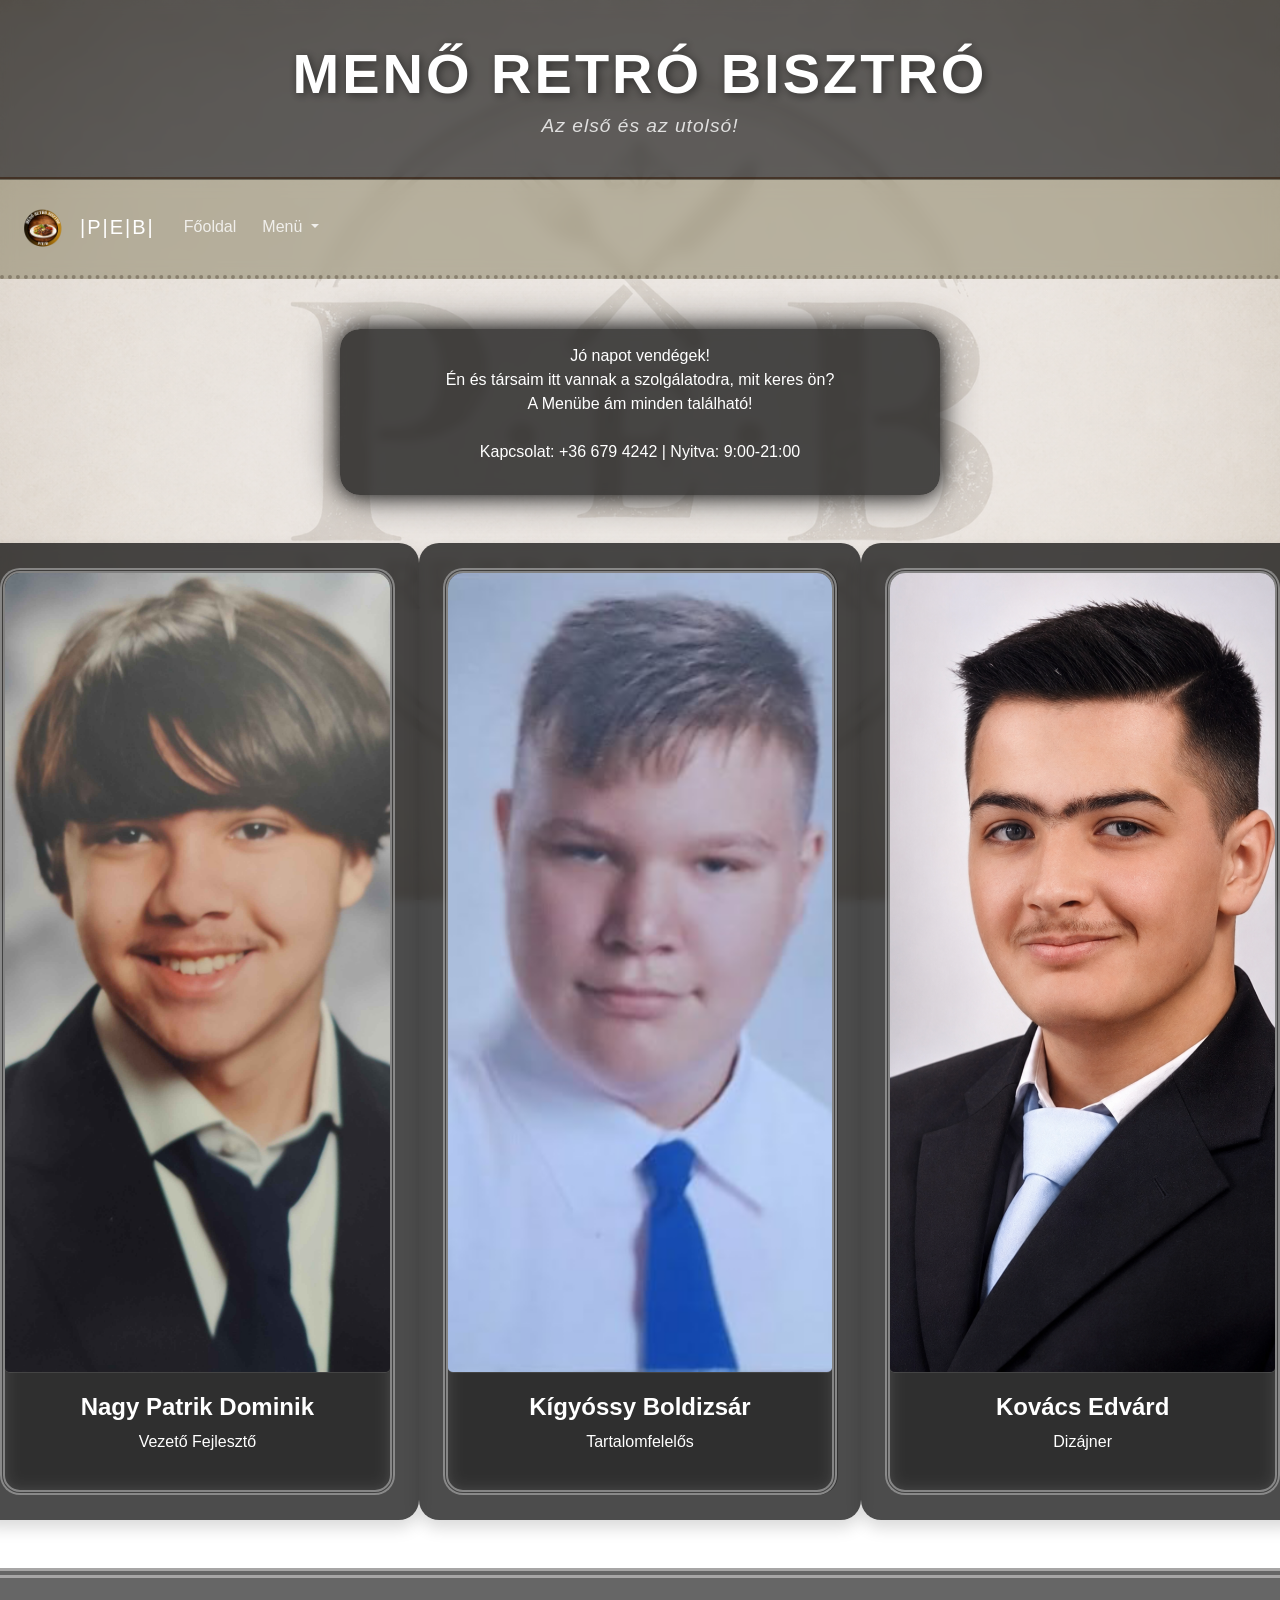
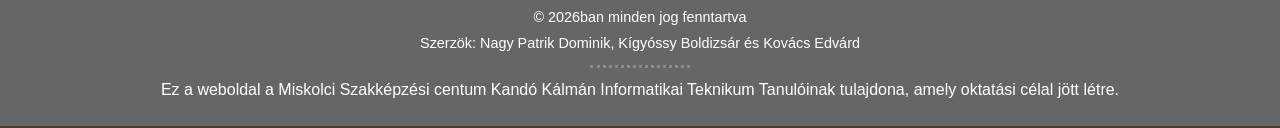
<file: index.html>
<!DOCTYPE html>
<html lang="hu">
<head>
    <meta charset="UTF-8">
    <meta name="viewport" content="width=device-width, initial-scale=1.0">
    <title>Menő Retró Bisztró |P|E|B|</title>
    <link rel="icon" type="image/x-icon" href="4.png">
    <link href="https://cdn.jsdelivr.net/npm/bootstrap@5.3.8/dist/css/bootstrap.min.css" rel="stylesheet" integrity="sha384-sRIl4kxILFvY47J16cr9ZwB07vP4J8+LH7qKQnuqkuIAvNWLzeN8tE5YBujZqJLB" crossorigin="anonymous">
    <link rel="stylesheet" href="retrobisztro.css" class="css">
  </head>
<body>
  
<div class="main-content">

  <header class="main-header">
    <div><div id="masodikGombTarolo" style="display: none; margin-top: 20px;">
    <button id="nagyGomb" onclick="masodikGombKattintas()" class="kepes-gomb nagy-meret">
        <img id="nagyKep" src="-/1.png" alt="Nagy gomb">
    </button>
</div>
        <h1>Menő Retró Bisztró</h1>
        <p class="tagline">Az első és az utolsó!</p>
    </div>
  </header> 
  
  <script src="https://cdn.jsdelivr.net/npm/bootstrap@5.3.8/dist/js/bootstrap.bundle.min.js" integrity="sha384-FKyoEForCGlyvwx9Hj09JcYn3nv7wiPVlz7YYwJrWVcXK/BmnVDxM+D2scQbITxI" crossorigin="anonymous"></script>
    <nav class="navbar navbar-expand-lg custom-nav">
  <div class="container-fluid">
    <a class="navbar-brand d-flex align-items-center" href="index.html">
      <img src="4.png" alt="Logo" width="48" height="48" class="me-2 nav-logo">
      <span class="brand-text">|P|E|B|</span>
    </a>
            <a></a>
          <button class="navbar-toggler" type="button" data-bs-toggle="collapse" data-bs-target="#navbarSupportedContent" aria-controls="navbarSupportedContent" aria-expanded="false" aria-label="Toggle navigation">
            <span class="navbar-toggler-icon"></span>
          </button>
          <div class="collapse navbar-collapse" id="navbarSupportedContent">
            <ul class="navbar-nav me-auto mb-2 mb-lg-0">
              <li class="nav-item">
                <a class="nav-link active" aria-current="page" href="index.html">Főoldal</a>
              </li>
              <li class="nav-item dropdown">
                <a class="nav-link dropdown-toggle" href="#" role="button" data-bs-toggle="dropdown" aria-expanded="false">
            Menü
          </a>
          <ul class="dropdown-menu">
            <li><a class="dropdown-item" href="Kaja1.html">Béles</a></li>
            <li><a class="dropdown-item" href="Kaja2.html">Rántott hús</a></li>
            <li><a class="dropdown-item" href="Kaja3.html">Kovács Edvárd szakács fogásai</a></li>
          </ul>
              </li>
              
            </ul>
            
          </div>
        </div>
      </nav>
    <div class="box_shadow mb-5 text-center">
    
        <p> Jó napot vendégek!<br>
        Én és társaim itt vannak a szolgálatodra, mit keres ön?<br>
        A Menübe ám minden található! <br><br>
        Kapcsolat: +36 679 4242 | Nyitva: 9:00-21:00
      </p>
    </div>

    <div class="row row-cols-1 row-cols-md-3 g-5">
    <div class="col shadow blur">
      <div class="card">
      <img src="npd.jpg" class="card-img card-img-top" alt="Avatar" >
      <div class="container">
        <h4><b>Nagy Patrik Dominik</b></h4>
        <p>Vezető Fejlesztő</p>
      </div>
</div>
</div>

    
      <div class="col shadow blur">
        <div class="card">
      <img src="kb.png" class="card-img card-img-top" alt="Avatar" >
      <div class="container">
        <h4><b>Kígyóssy Boldizsár</b></h4>
        <p>Tartalomfelelős</p>
      </div>
      </div>
    </div>

    
      <div class="col shadow blur">
        <div class="card">
      <img src="edikep.png" class="card-img card-img-top" alt="Avatar" >
      <div class="container">
        <h4><b>Kovács Edvárd</b></h4>
        <p>Dizájner</p>
      </div>
    </div>
    </div>
    </div>
  
  </div>
<!-- <button id="kicsiGomb" onclick="elsoGombKattintas()" class="kepes-gomb kicsi-meret">
    <img id="kicsiKep" src="-/question.png" alt="Kicsi gomb">
    <audio id="hatterZene" src="-/--.mp3" loop></audio>
</button> -->



<audio id="kattintasHang" src="-/-.mp3"></audio>
    <footer class="mt-5 p-4 text-white text-center">
      <p>&copy; 2026ban minden jog fenntartva</p>
      <p>Szerzök: Nagy Patrik Dominik, Kígyóssy Boldizsár és Kovács Edvárd</p>
      <hr>Ez a weboldal a Miskolci Szakképzési centum Kandó Kálmán Informatikai Teknikum Tanulóinak tulajdona, amely oktatási célal jött létre.
    </footer>
  
 




<div id="welcome-box">
        <h2>Üdvözlünk az éttermünkben!</h2>
        <p>Készen állsz a rendelésre?</p>
        <button onclick="bezar()">Belépés</button>
    </div>






    <!--

titok kivéve ideiglenesen
     
    <div id="overlay"></div>
     <script>
        window.onload = function() {
            document.getElementById("welcome-box").style.display = "block"
            document.getElementById("overlay").style.display = "block"
        }
        function bezar() {
            document.getElementById("welcome-box").style.display = "none"
            document.getElementById("overlay").style.display = "none"
        }
    </script>





<script>
    // 1. Amikor megnyomják a KICSI gombot
    function elsoGombKattintas() {
        // Megváltoztatja a kicsi gomb képe
        document.getElementById("kicsiKep").src = "-/!.png";
        
        // Megjeleníti a második (eddig rejtett) gombot
        document.getElementById("masodikGombTarolo").style.display = "block";

        // ELINDÍTJA A FOLYAMATOS ZENÉT
        var zene = document.getElementById("hatterZene");
        zene.play();
    }

    // 2. Amikor megnyomják a felbukkanó NAGY gombot
    function masodikGombKattintas() {
        // Megváltoztatja a nagy gomb képét
        document.getElementById("nagyKep").src = "-/2.png";
        
        // LEÁLLÍTJA A FOLYAMATOS ZENÉT
        var zene = document.getElementById("hatterZene");
        zene.pause();         // Megállítja a zenét
        zene.currentTime = 0; // Visszatekeri az elejére, biztos ami biztos
        
        // Elindítja a második gomb saját hangját/effektjét
        var hang = document.getElementById("kattintasHang");
        hang.currentTime = 0;
        hang.play();
    }
</script>-->
</body>
</html>
</file>
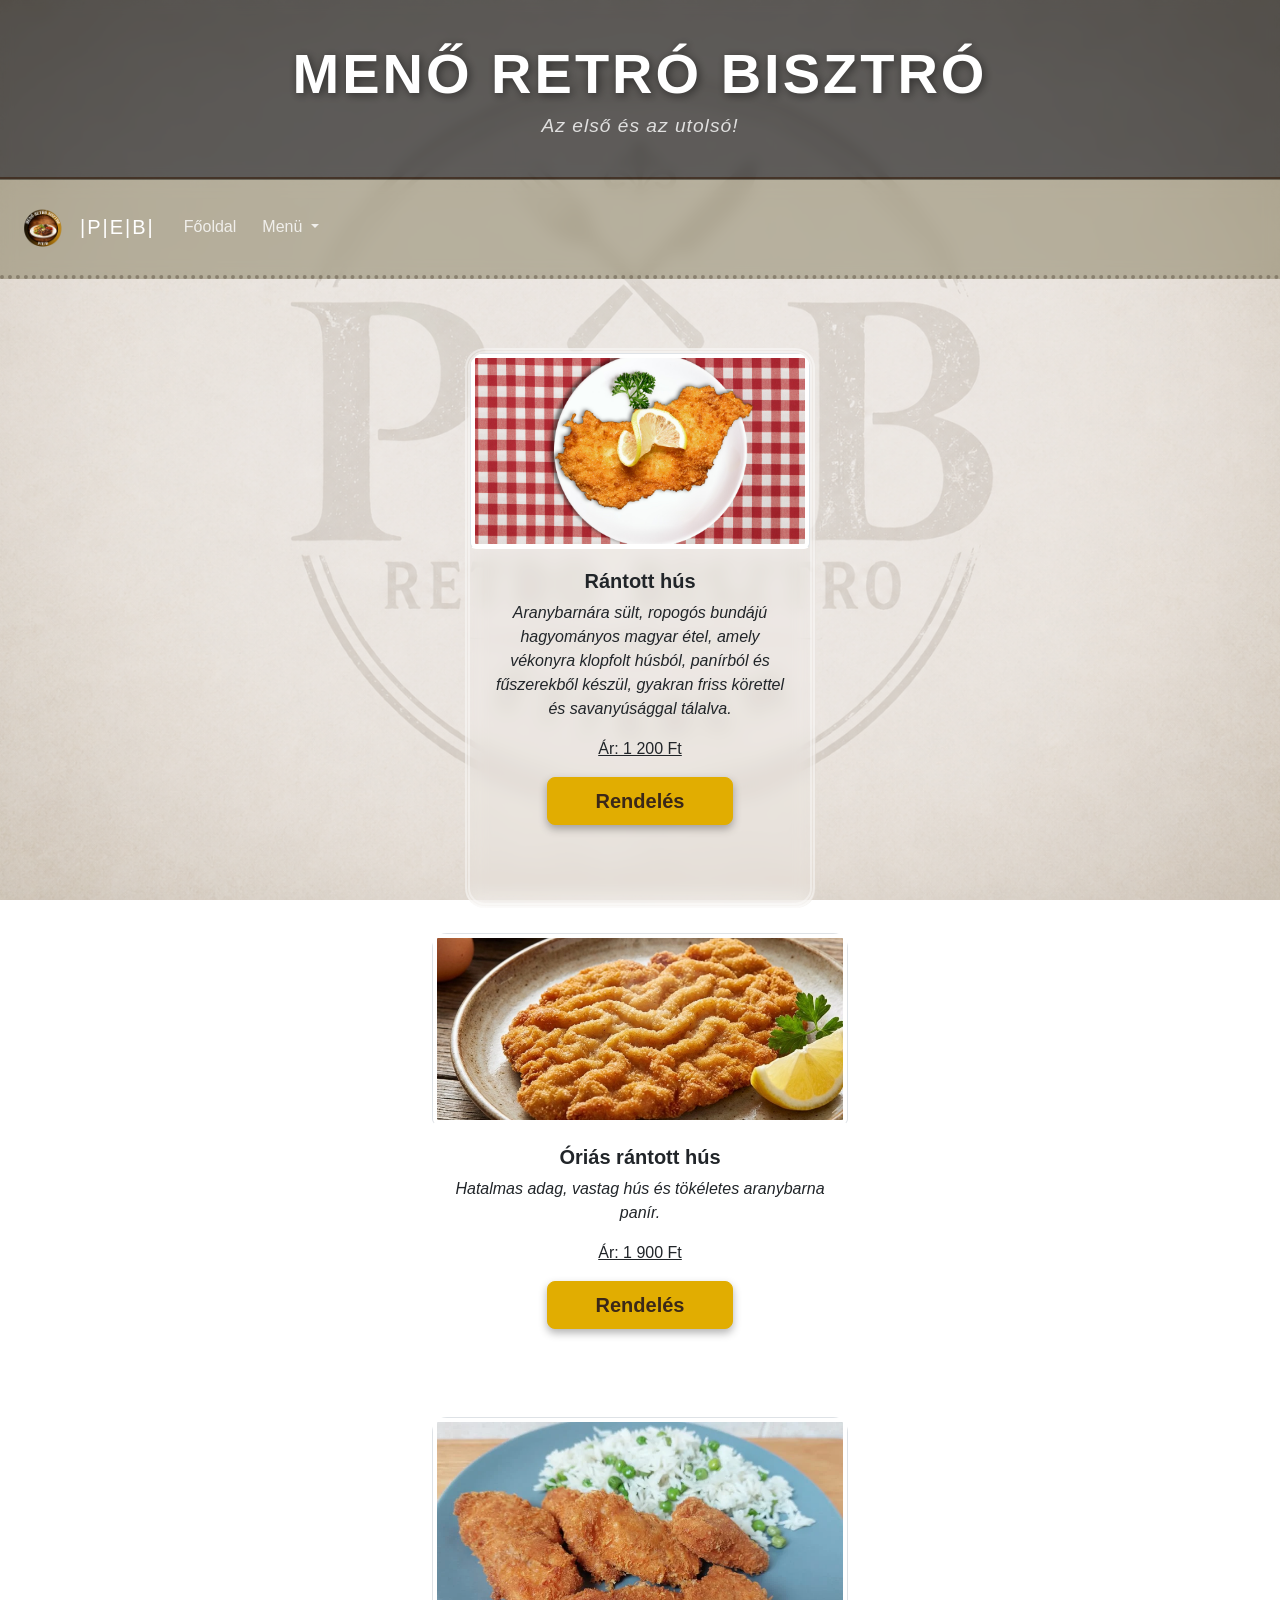
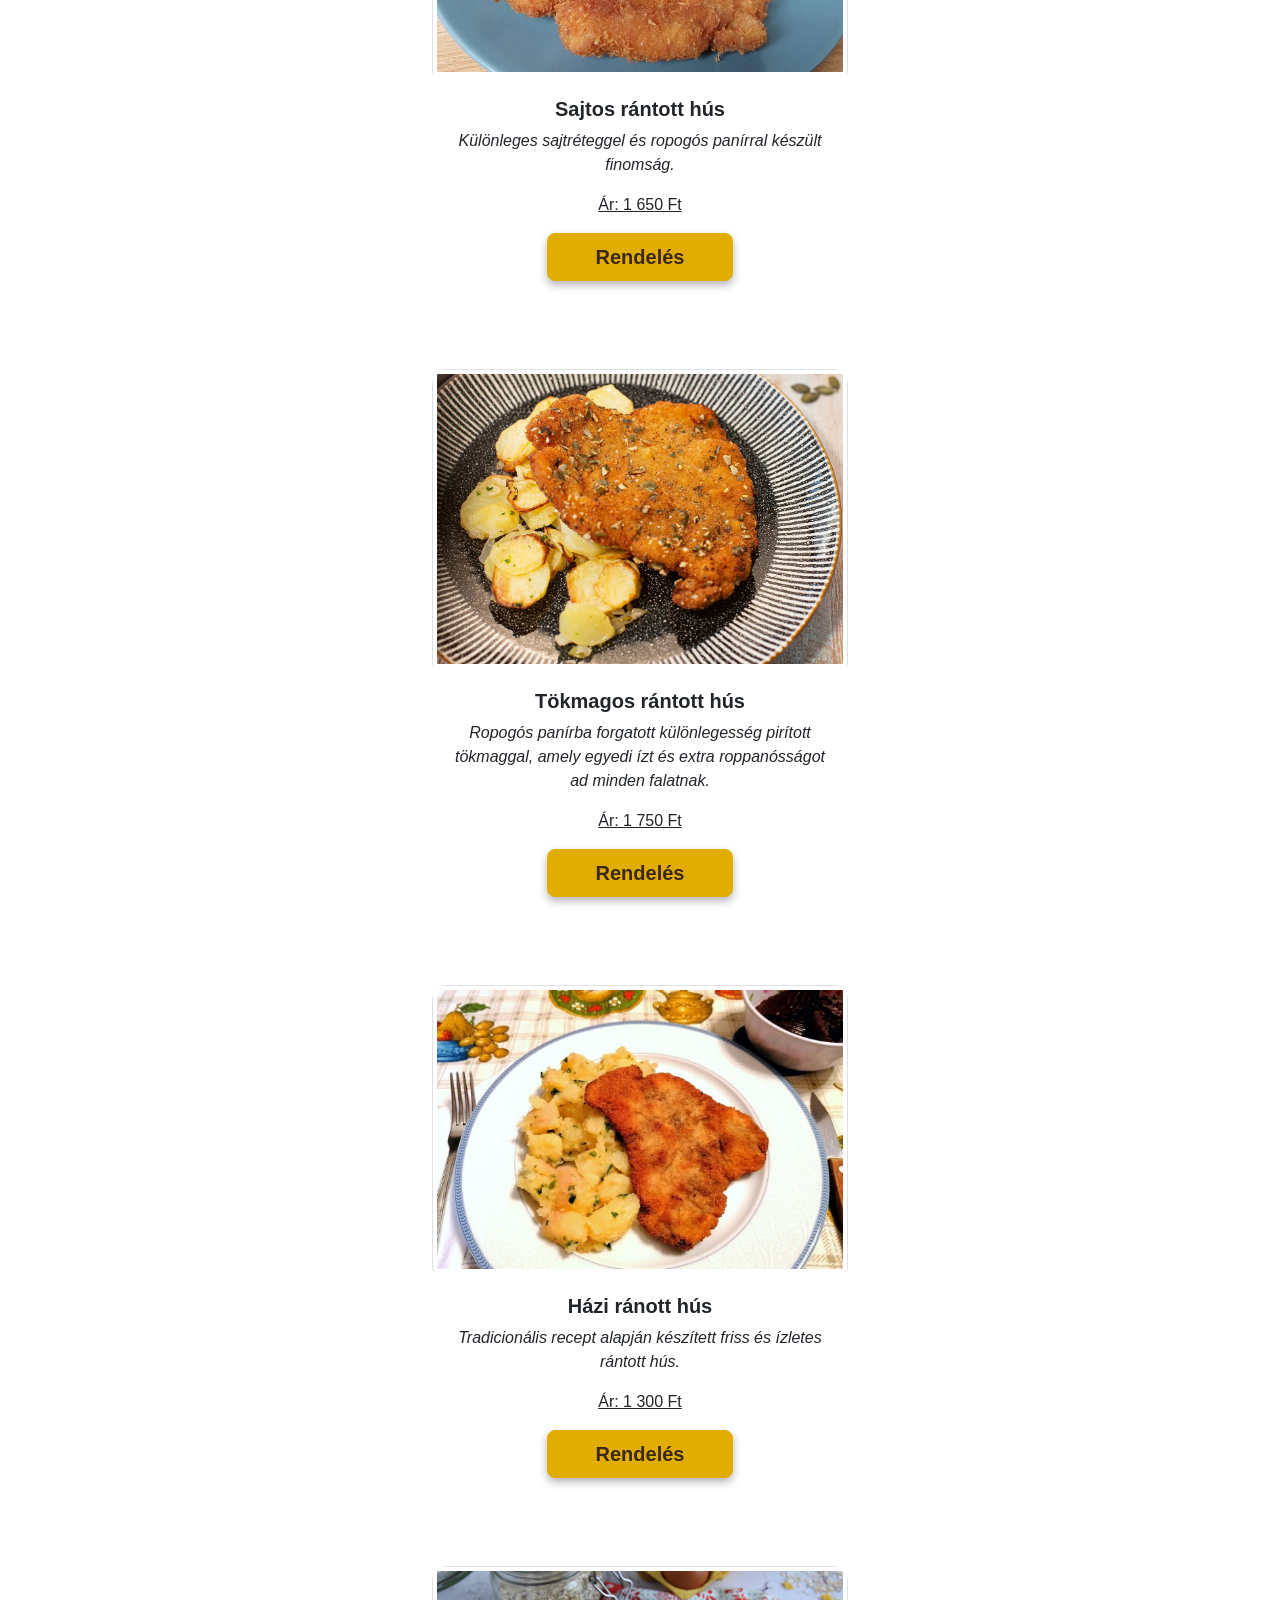
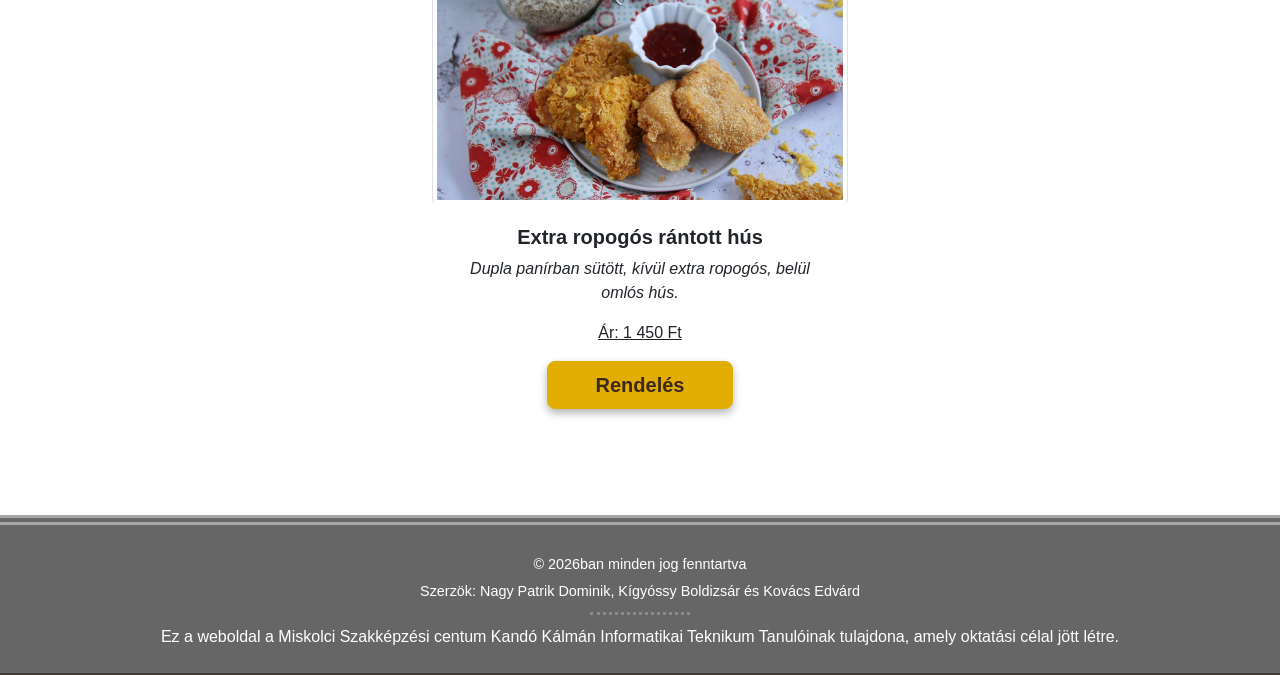
<file: Kaja2.html>
<!DOCTYPE html>
<html lang="hu">
<head>
    <meta charset="UTF-8">
    <meta name="viewport" content="width=device-width, initial-scale=1.0">
    <title>Rántott hús</title>
     <link rel="icon" type="image/x-icon" href="4.png">
    <link href="https://cdn.jsdelivr.net/npm/bootstrap@5.3.8/dist/css/bootstrap.min.css" rel="stylesheet" integrity="sha384-sRIl4kxILFvY47J16cr9ZwB07vP4J8+LH7qKQnuqkuIAvNWLzeN8tE5YBujZqJLB" crossorigin="anonymous">
    <link rel="stylesheet" href="retrobisztro.css" class="css">
</head>
<body>
    <div class="main-content">

<header class="main-header">
    <div>
        <h1>Menő Retró Bisztró</h1>
        <p class="tagline">Az első és az utolsó!</p>
    </div>
  </header> 

  <script src="https://cdn.jsdelivr.net/npm/bootstrap@5.3.8/dist/js/bootstrap.bundle.min.js" integrity="sha384-FKyoEForCGlyvwx9Hj09JcYn3nv7wiPVlz7YYwJrWVcXK/BmnVDxM+D2scQbITxI" crossorigin="anonymous"></script>
      <nav class="navbar navbar-expand-lg custom-nav">
  <div class="container-fluid">
    <a class="navbar-brand d-flex align-items-center" href="index.html">
      <img src="4.png" alt="Logo" width="48" height="48" class="me-2 nav-logo">
      <span class="brand-text">|P|E|B|</span>
    </a>
            <a></a>
          <button class="navbar-toggler" type="button" data-bs-toggle="collapse" data-bs-target="#navbarSupportedContent" aria-controls="navbarSupportedContent" aria-expanded="false" aria-label="Toggle navigation">
            <span class="navbar-toggler-icon"></span>
          </button>
          <div class="collapse navbar-collapse" id="navbarSupportedContent">
            <ul class="navbar-nav me-auto mb-2 mb-lg-0">
              <li class="nav-item">
                <a class="nav-link active" aria-current="page" href="index.html">Főoldal</a>
              </li>
              <li class="nav-item dropdown">
                <a class="nav-link dropdown-toggle" href="#" role="button" data-bs-toggle="dropdown" aria-expanded="false">
            Menü
          </a>
          <ul class="dropdown-menu">
            <li><a class="dropdown-item" href="Kaja1.html">Béles</a></li>
            <li><a class="dropdown-item" href="Kaja2.html">Rántott hús</a></li>
            <li><a class="dropdown-item" href="Kaja3.html">Kovács Edvárd szakács fogásai</a></li>
          </ul>
              </li>
              
            </ul>
            
          </div>
        </div>
      </nav>
      <!--Étel-->
        <div class="container my-4">
        <div class="row">
            <!--Rántott hús-->
            <div class="col-12 col-sm-6 col-md-4 mx-auto">
                <div class="card h-100">
                    <img src="rantotthus.png" alt="Rántott hús" title="Rántott hús" class="card-img-top img-fluid rounded img-thumbnail">
                    <div class="card-body text-center">
                        <h5 class="card-title fw-bold text-dark">Rántott hús</h5>
                        <p class="card-text fst-italic text-dark">Aranybarnára sült, ropogós bundájú hagyományos magyar étel, amely vékonyra klopfolt húsból, panírból és fűszerekből készül, gyakran friss körettel és savanyúsággal tálalva.</p>
                        <p class="text-decoration-underline text-dark">Ár: 1 200 Ft</p>
                        <div class="mt-2 mb-2 text-center">
                          <a href="rendelesrantotthus.html" target="_blank" class="btn btn-warning btn-lg fw-bold px-5 button1">
                            Rendelés
                          </a>
                      </div>
                    </div>
                </div>
            </div>
        </div>
    </div>
            <!--Rántott hús kártya vége-->
             <!--Rántott hús-->
            <div class="col-12 col-sm-6 col-md-4 mx-auto">
                <div class="card h-100">
                    <img src="oriasrantotthus.webp" alt="Rántott hús" title="Rántott hús" class="card-img-top img-fluid rounded img-thumbnail">
                    <div class="card-body text-center">
                        <h5 class="card-title fw-bold text-dark">Óriás rántott hús</h5>
                        <p class="card-text fst-italic text-dark">Hatalmas adag, vastag hús és tökéletes aranybarna panír.</p>
                        <p class="text-decoration-underline text-dark">Ár: 1 900 Ft</p>
                        <div class="mt-2 mb-2 text-center">
                          <a href="rendelesrantotthus.html" target="_blank" class="btn btn-warning btn-lg fw-bold px-5 button1">
                            Rendelés
                          </a>
                      </div>
                    </div>
                </div>
            </div>
        </div>
    </div>
            <!--Rántott hús kártya vége-->
 <!--Rántott hús-->
            <div class="col-12 col-sm-6 col-md-4 mx-auto">
                <div class="card h-100">
                    <img src="sajtosrantotthus.webp" alt="Rántott hús" title="Rántott hús" class="card-img-top img-fluid rounded img-thumbnail">
                    <div class="card-body text-center">
                        <h5 class="card-title fw-bold text-dark">Sajtos rántott hús</h5>
                        <p class="card-text fst-italic text-dark">Különleges sajtréteggel és ropogós panírral készült finomság.</p>
                        <p class="text-decoration-underline text-dark">Ár: 1 650 Ft</p>
                        <div class="mt-2 mb-2 text-center">
                          <a href="rendelesrantotthus.html" target="_blank" class="btn btn-warning btn-lg fw-bold px-5 button1">
                            Rendelés
                          </a>
                      </div>
                    </div>
                </div>
            </div>
        </div>
    </div>
            <!--Rántott hús kártya vége-->
 <!--Rántott hús-->
            <div class="col-12 col-sm-6 col-md-4 mx-auto">
                <div class="card h-100">
                    <img src="tokmagosrantotthus.webp" alt="Rántott hús" title="Rántott hús" class="card-img-top img-fluid rounded img-thumbnail">
                    <div class="card-body text-center">
                        <h5 class="card-title fw-bold text-dark">Tökmagos rántott hús</h5>
                        <p class="card-text fst-italic text-dark">Ropogós panírba forgatott különlegesség pirított tökmaggal, amely egyedi ízt és extra roppanósságot ad minden falatnak.</p>
                        <p class="text-decoration-underline text-dark">Ár: 1 750 Ft</p>
                        <div class="mt-2 mb-2 text-center">
                          <a href="rendelesrantotthus.html" target="_blank" class="btn btn-warning btn-lg fw-bold px-5 button1">
                            Rendelés
                          </a>
                      </div>
                    </div>
                </div>
            </div>
        </div>
    </div>
            <!--Rántott hús kártya vége-->
 <!--Rántott hús-->
            <div class="col-12 col-sm-6 col-md-4 mx-auto">
                <div class="card h-100">
                    <img src="hazirantotthus.jpeg" alt="Rántott hús" title="Rántott hús" class="card-img-top img-fluid rounded img-thumbnail">
                    <div class="card-body text-center">
                        <h5 class="card-title fw-bold text-dark">Házi ránott hús</h5>
                        <p class="card-text fst-italic text-dark">Tradicionális recept alapján készített friss és ízletes rántott hús.</p>
                        <p class="text-decoration-underline text-dark">Ár: 1 300 Ft</p>
                        <div class="mt-2 mb-2 text-center">
                          <a href="rendelesrantotthus.html" target="_blank" class="btn btn-warning btn-lg fw-bold px-5 button1">
                            Rendelés
                          </a>
                      </div>
                    </div>
                </div>
            </div>
        </div>
    </div>
            <!--Rántott hús kártya vége-->
 <!--Rántott hús-->
            <div class="col-12 col-sm-6 col-md-4 mx-auto">
                <div class="card h-100">
                    <img src="extraropogosrantotthus.jpg" alt="Rántott hús" title="Rántott hús" class="card-img-top img-fluid rounded img-thumbnail">
                    <div class="card-body text-center">
                        <h5 class="card-title fw-bold text-dark">Extra ropogós rántott hús</h5>
                        <p class="card-text fst-italic text-dark">Dupla panírban sütött, kívül extra ropogós, belül omlós hús.</p>
                        <p class="text-decoration-underline text-dark">Ár: 1 450 Ft</p>
                        <div class="mt-2 mb-2 text-center">
                          <a href="rendelesrantotthus.html" target="_blank" class="btn btn-warning btn-lg fw-bold px-5 button1">
                            Rendelés
                          </a>
                      </div>
                    </div>
                </div>
            </div>
        </div>
    </div>
            <!--Rántott hús kártya vége-->


  </div>

    <footer class="mt-5 p-4 text-white text-center">
      <p>&copy; 2026ban minden jog fenntartva</p>
      <p>Szerzök: Nagy Patrik Dominik, Kígyóssy Boldizsár és Kovács Edvárd</p>
      <hr>Ez a weboldal a Miskolci Szakképzési centum Kandó Kálmán Informatikai Teknikum Tanulóinak tulajdona, amely oktatási célal jött létre.
    </footer>
</body>
</html>
</file>
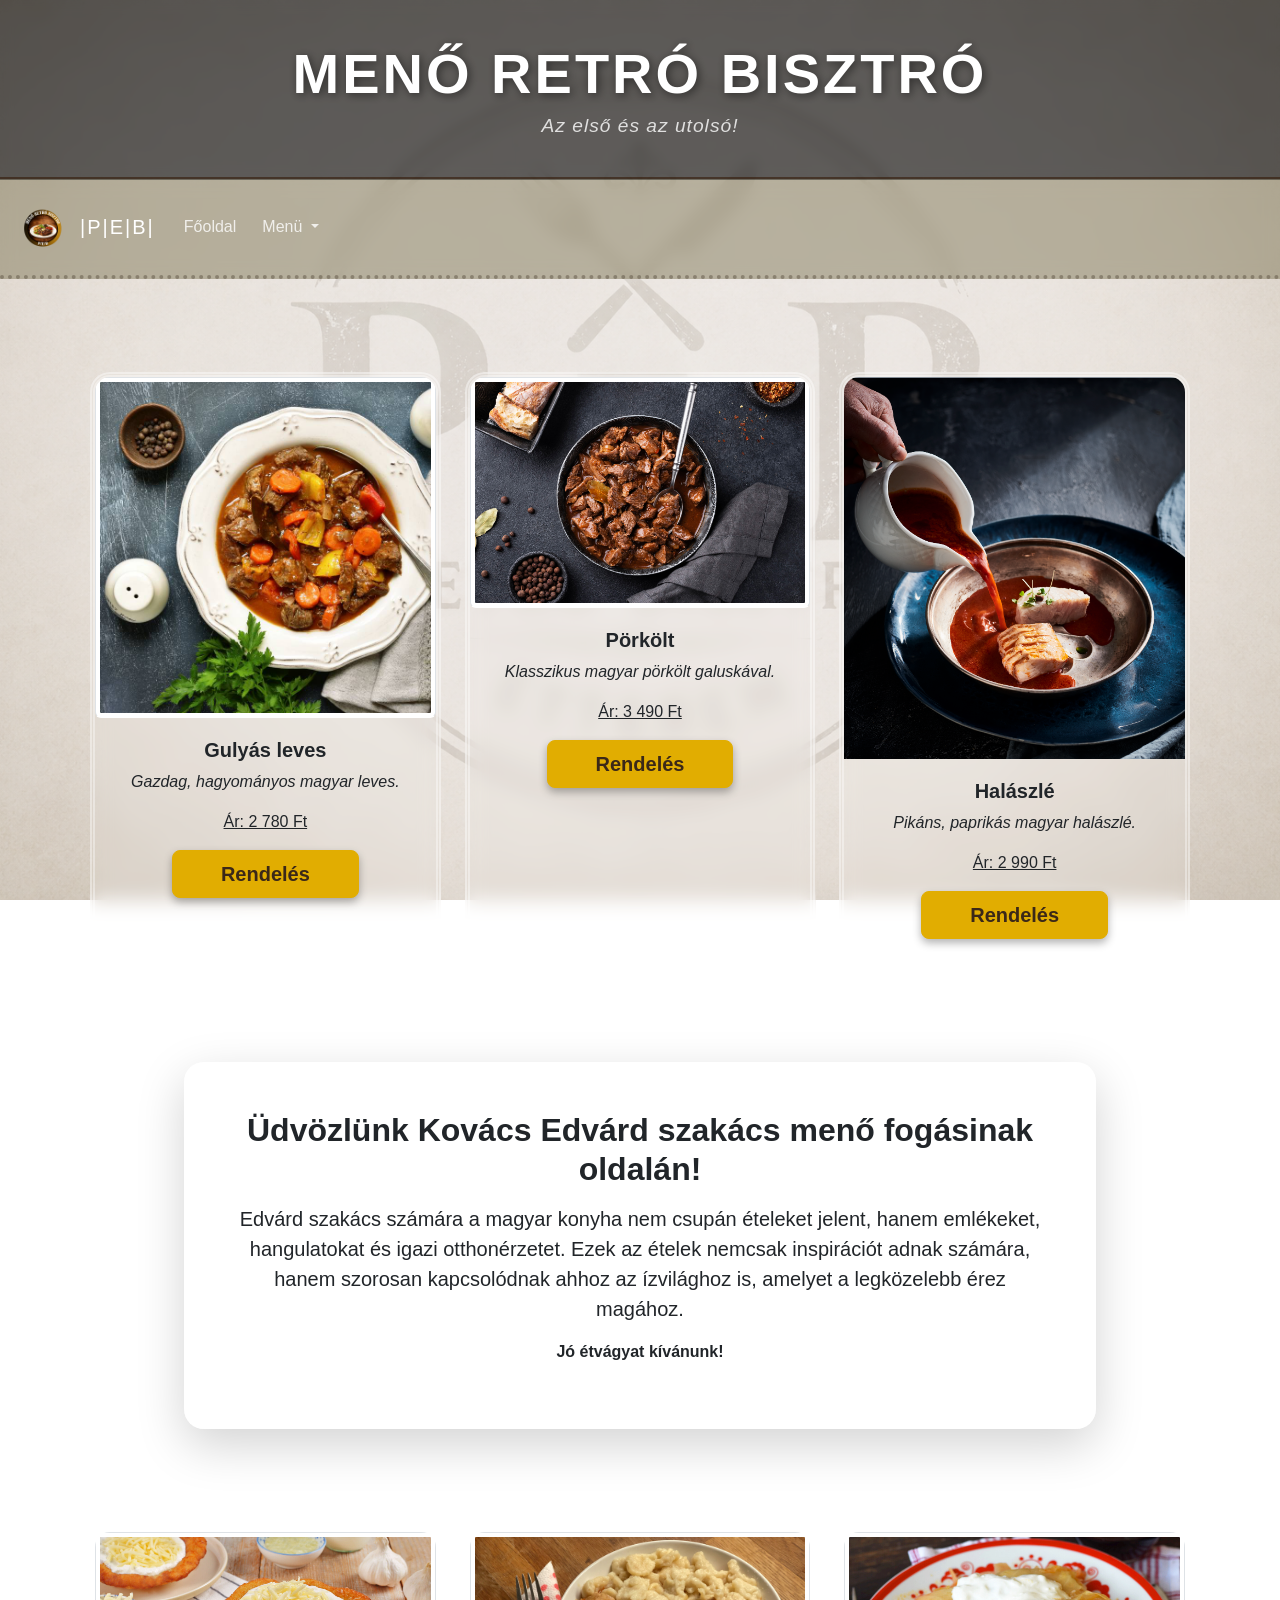
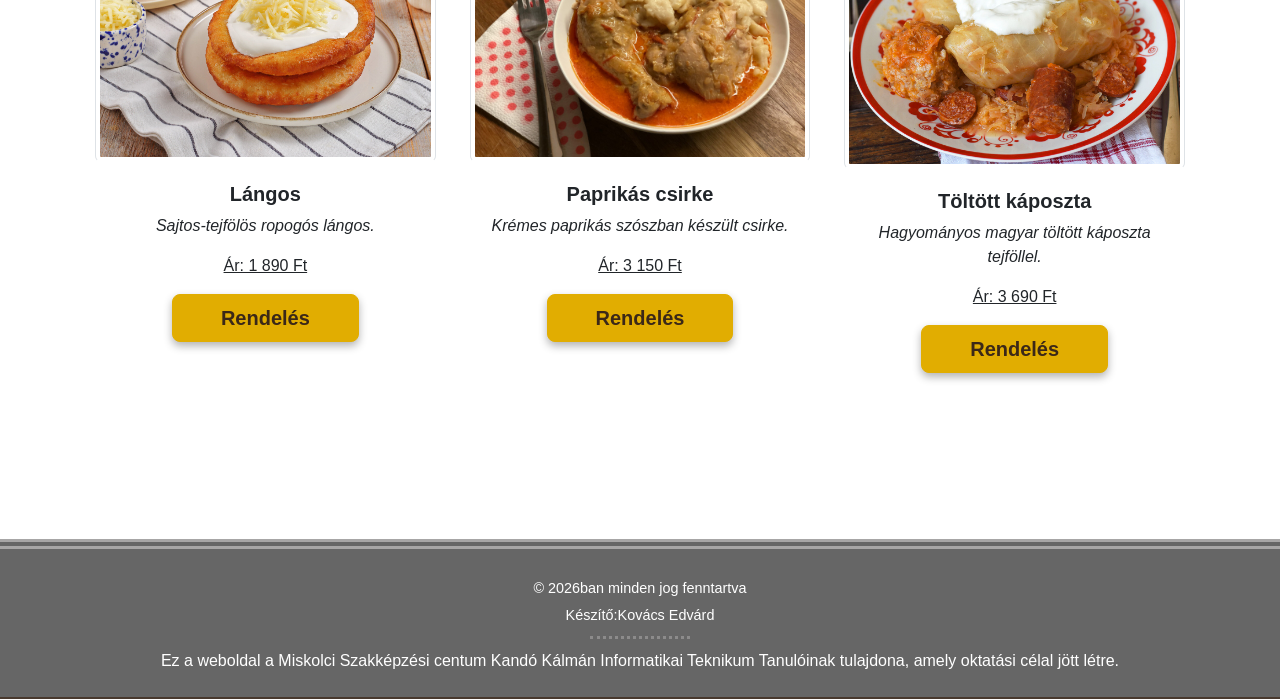
<file: Kaja3.html>
<!DOCTYPE html>
<html lang="hu">
<head>
    <meta charset="UTF-8">
    <meta name="viewport" content="width=device-width, initial-scale=1.0">
    <title>Menő Retró Bisztró---Kovács Edvárd szakács fogásai</title>
     <link rel="icon" type="image/x-icon" href="4.png">
    <link href="https://cdn.jsdelivr.net/npm/bootstrap@5.3.8/dist/css/bootstrap.min.css" rel="stylesheet" integrity="sha384-sRIl4kxILFvY47J16cr9ZwB07vP4J8+LH7qKQnuqkuIAvNWLzeN8tE5YBujZqJLB" crossorigin="anonymous">
    <link rel="stylesheet" href="retrobisztro.css" class="css">
</head>
<body>
    <div class="main-content">

  <header class="main-header">
    <div>
        <h1>Menő Retró Bisztró</h1>
        <p class="tagline">Az első és az utolsó!</p>
    </div>
  </header>

<script src="https://cdn.jsdelivr.net/npm/bootstrap@5.3.8/dist/js/bootstrap.bundle.min.js" integrity="sha384-FKyoEForCGlyvwx9Hj09JcYn3nv7wiPVlz7YYwJrWVcXK/BmnVDxM+D2scQbITxI" crossorigin="anonymous"></script>
      <nav class="navbar navbar-expand-lg custom-nav">
  <div class="container-fluid">
    <a class="navbar-brand d-flex align-items-center" href="index.html">
      <img src="4.png" alt="Logo" width="48" height="48" class="me-2 nav-logo">
      <span class="brand-text">|P|E|B|</span>
    </a>
            <a></a>
          <button class="navbar-toggler" type="button" data-bs-toggle="collapse" data-bs-target="#navbarSupportedContent" aria-controls="navbarSupportedContent" aria-expanded="false" aria-label="Toggle navigation">
            <span class="navbar-toggler-icon"></span>
          </button>
          <div class="collapse navbar-collapse" id="navbarSupportedContent">
            <ul class="navbar-nav me-auto mb-2 mb-lg-0">
              <li class="nav-item">
                <a class="nav-link active" aria-current="page" href="index.html">Főoldal</a>
              </li>
              <li class="nav-item dropdown">
                <a class="nav-link dropdown-toggle" href="#" role="button" data-bs-toggle="dropdown" aria-expanded="false">
            Menü
          </a>
          <ul class="dropdown-menu">
            <li><a class="dropdown-item" href="Kaja1.html">Béles</a></li>
            <li><a class="dropdown-item" href="Kaja2.html">Rántott hús</a></li>
            <li><a class="dropdown-item" href="Kaja3.html">Kovács Edvárd szakács fogásai</a></li>
          </ul>
              </li>
              
            </ul>
            
          </div>
        </div>
      </nav>

  </div>
<!-- ÉTEL KÁRTYÁK -->
<div class="container my-5">

    <!-- FELSŐ 3 KÁRTYA -->
    <div class="row g-4 justify-content-center">

        <!-- Gulyás. KÁRTYA -->
        <div class="col-12 col-md-4">
            <div class="card h-100">
                <img src="gulyas.jpg" class="card-img-top img-fluid rounded img-thumbnail" alt="Gulyás leves">
                <div class="card-body text-center">
                    <h5 class="card-title fw-bold text-dark">Gulyás leves</h5>
                    <p class="card-text fst-italic text-dark">
                        Gazdag, hagyományos magyar leves.
                    </p>
                    <p class="text-decoration-underline text-dark">Ár: 2 780 Ft</p>

                    <a href="rendelesedvard.html" target="_blank"
                       class="btn btn-warning btn-lg fw-bold px-5 button1">
                        Rendelés
                    </a>
                </div>
            </div>
        </div>

        <!-- Pörkölt. KÁRTYA -->
        <div class="col-12 col-md-4">
            <div class="card h-100">
                <img src="porkolt.jpg" class="card-img-top img-fluid rounded img-thumbnail" alt="Pörkölt">
                <div class="card-body text-center">
                    <h5 class="card-title fw-bold text-dark">Pörkölt</h5>
                    <p class="card-text fst-italic text-dark">
                        Klasszikus magyar pörkölt galuskával.
                    </p>
                    <p class="text-decoration-underline text-dark">Ár: 3 490 Ft</p>

                    <a href="rendelesedvard.html" class="btn btn-warning btn-lg fw-bold px-5 button1">
                        Rendelés
                    </a>
                </div>
            </div>
        </div>

        <!-- Halászlé. KÁRTYA -->
        <div class="col-12 col-md-4">
            <div class="card h-100">
                <img src="halaszle.png"card-img-top img-fluid rounded img-thumbnail" alt="Halászlé">
                <div class="card-body text-center">
                    <h5 class="card-title fw-bold text-dark">Halászlé</h5>
                    <p class="card-text fst-italic text-dark">
                        Pikáns, paprikás magyar halászlé.
                    </p>
                    <p class="text-decoration-underline text-dark">Ár: 2 990 Ft</p>

                    <a href="rendelesedvard.html" class="btn btn-warning btn-lg fw-bold px-5 button1">
                        Rendelés
                    </a>
                </div>
            </div>
        </div>

    </div>

    <!-- KÖZÉPSŐ SZÖVEGES KÁRTYA -->
    <div class="row justify-content-center my-5">

        <div class="col-12 col-lg-10">
            <div class="card shadow-lg p-4 text-center">
                <div class="card-body">

                    <h2 class="fw-bold mb-3 text-dark">
                        Üdvözlünk Kovács Edvárd szakács menő fogásinak oldalán!
                    </h2>

                    <p class="fs-5 text-dark">
                        Edvárd szakács számára a magyar konyha nem csupán ételeket jelent, hanem emlékeket, hangulatokat és igazi otthonérzetet. Ezek az ételek nemcsak inspirációt adnak számára, hanem szorosan kapcsolódnak ahhoz az ízvilághoz is, amelyet a legközelebb érez magához.
                    </p>

                    <p class="text-dark fw-bold">
                        Jó étvágyat kívánunk!
                    </p>

                </div>
            </div>
        </div>

    </div>

    <!-- ALSÓ 3 KÁRTYA -->
    <div class="row g-4 justify-content-center">

        <!-- Lángos KÁRTYA -->
        <div class="col-12 col-md-4">
            <div class="card h-100">
                <img src="langos.jpg" class="card-img-top img-fluid rounded img-thumbnail" alt="Lángos">
                <div class="card-body text-center">
                    <h5 class="card-title fw-bold text-dark">Lángos</h5>
                    <p class="card-text fst-italic text-dark">
                        Sajtos-tejfölös ropogós lángos.
                    </p>
                    <p class="text-decoration-underline text-dark">Ár: 1 890 Ft</p>

                    <a href="rendelesedvard.html" class="btn btn-warning btn-lg fw-bold px-5 button1">
                        Rendelés
                    </a>
                </div>
            </div>
        </div>

        <!-- 5. KÁRTYA -->
        <div class="col-12 col-md-4">
            <div class="card h-100">
                <img src="paprikascsirke.jpg" class="card-img-top img-fluid rounded img-thumbnail" alt="Paprikás csirke">
                <div class="card-body text-center">
                    <h5 class="card-title fw-bold text-dark">Paprikás csirke</h5>
                    <p class="card-text fst-italic text-dark">
                        Krémes paprikás szószban készült csirke.
                    </p>
                    <p class="text-decoration-underline text-dark">Ár: 3 150 Ft</p>

                    <a href="rendelesedvard.html" class="btn btn-warning btn-lg fw-bold px-5 button1">
                        Rendelés
                    </a>
                </div>
            </div>
        </div>

        <!-- 6. KÁRTYA -->
        <div class="col-12 col-md-4">
            <div class="card h-100">
                <img src="toltottkaposzta.jpeg" class="card-img-top img-fluid rounded img-thumbnail" alt="Töltött káposzta">
                <div class="card-body text-center">
                    <h5 class="card-title fw-bold text-dark">Töltött káposzta</h5>
                    <p class="card-text fst-italic text-dark">
                        Hagyományos magyar töltött káposzta tejföllel.
                    </p>
                    <p class="text-decoration-underline text-dark">Ár: 3 690 Ft</p>

                    <a href="rendelesedvard.html" class="btn btn-warning btn-lg fw-bold px-5 button1">
                        Rendelés
                    </a>
                </div>
            </div>
        </div>
    </div>
</div>

    <footer class="mt-5 p-4 text-white text-center">
      <p>&copy; 2026ban minden jog fenntartva</p>
      <p>Készítő:Kovács Edvárd</p>
      <hr>Ez a weboldal a Miskolci Szakképzési centum Kandó Kálmán Informatikai Teknikum Tanulóinak tulajdona, amely oktatási célal jött létre.
    </footer>
</body>
</html>
</file>
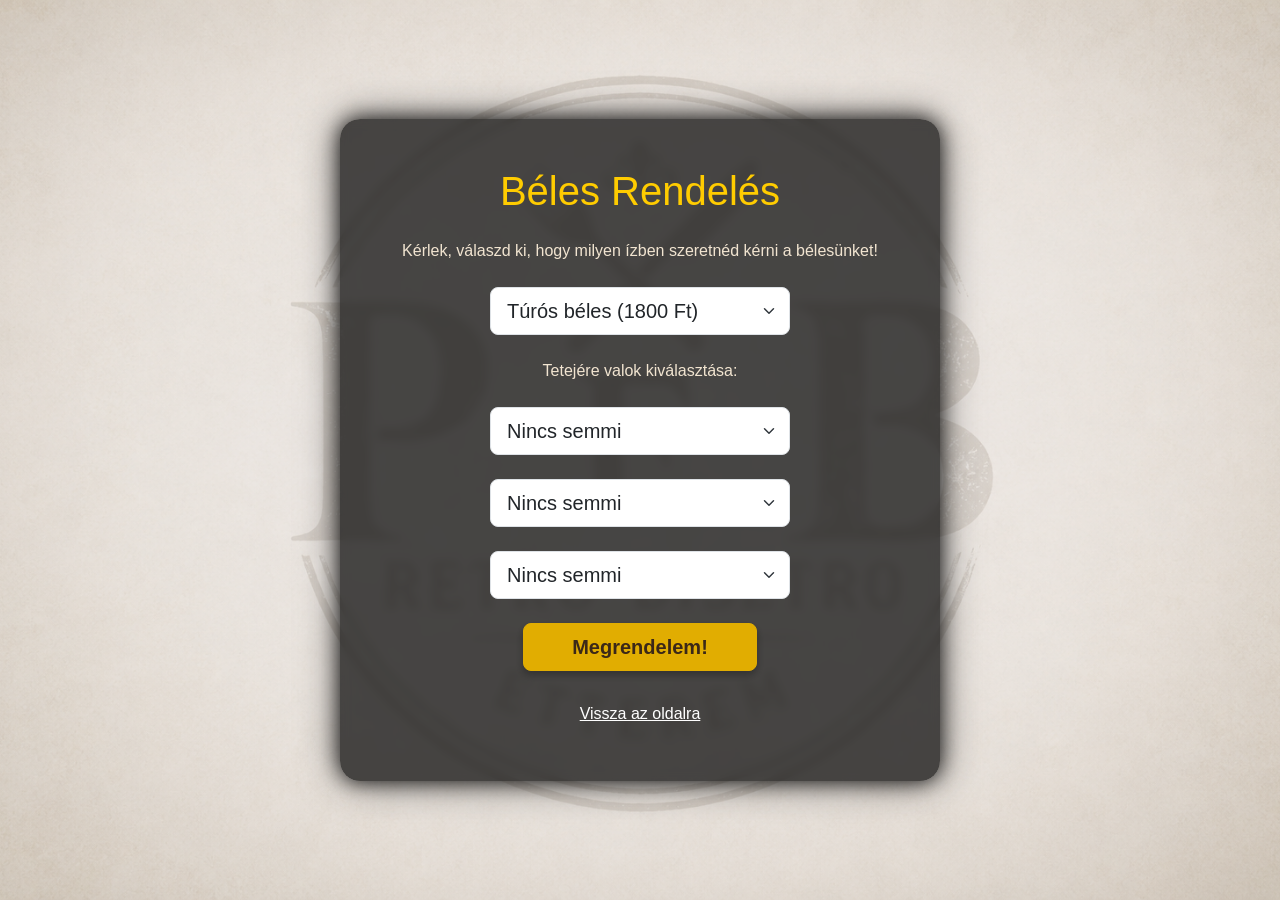
<file: rendeles.html>
<!DOCTYPE html>
<html lang="hu">
<head>
    <meta charset="UTF-8">
    <meta name="viewport" content="width=device-width, initial-scale=1.0">
    <title>Rendelés - Retró Bisztró</title>
    <link href="https://cdn.jsdelivr.net/npm/bootstrap@5.3.0/dist/css/bootstrap.min.css" rel="stylesheet">
    <link rel="stylesheet" href="retrobisztro.css"> 
</head>
<body>

    <div class="container box_shadow m-auto p-5 text-center" style="max-width: 600px; color: #f1e4d0;">
        <h1 class="mb-4" style="color: #ffcc00;">Béles Rendelés</h1>
        <p class="mb-4">Kérlek, válaszd ki, hogy milyen ízben szeretnéd kérni a bélesünket!</p>
        
        <select id="belesTipus" class="form-select form-select-lg mb-4 mx-auto" style="max-width: 300px; cursor: pointer;">
            <option value="turos">Túrós béles (1800 Ft)</option>
            <option value="almas">Almás béles (1800 Ft)</option>
            <option value="cukros">Cukros béles (1800 Ft)</option>
        </select>
    <p class="mb-4">Tetejére valok kiválasztása:</p>
        <select id="belesTipus" class="form-select form-select-lg mb-4 mx-auto" style="max-width: 300px; cursor: pointer;">
            <option value="nincs">Nincs semmi</option>
            <option value="cukor">Cukor (ingyen)</option>
            <option value="tejfol">Sajt (100 ft)</option>
            <option value="sajt">Tejföl (200 ft)</option>
        </select>
        <select id="belesTipus" class="form-select form-select-lg mb-4 mx-auto" style="max-width: 300px; cursor: pointer;">
            <option value="nincs">Nincs semmi</option>
            <option value="cukor">Cukor (ingyen)</option>
            <option value="tejfol">Sajt (100 ft)</option>
            <option value="sajt">Tejföl (200 ft)</option>
        </select>
         <select id="belesTipus" class="form-select form-select-lg mb-4 mx-auto" style="max-width: 300px; cursor: pointer;">
            <option value="nincs">Nincs semmi</option>
            <option value="cukor">Cukor (ingyen)</option>
            <option value="tejfol">Sajt (100 ft)</option>
            <option value="sajt">Tejföl (200 ft)</option>
        </select>

        <button onclick="sikeresRendeles()" class="btn btn-warning btn-lg button1 fw-bold px-5">
            Megrendelem!
        </button>
        
        <br>
        <a href="Kaja1.html" class="btn btn-link mt-4 text-white">Vissza az oldalra</a>
    </div>

    <script>
        function sikeresRendeles() {
            
            var kivalasztottBeles = document.getElementById("belesTipus");
            var belesSzoveg = kivalasztottBeles.options[kivalasztottBeles.selectedIndex].text;

            
            alert("A rendelés sikeresen meg lett rendelve!\n\nVálasztott termék: " + belesSzoveg + "\n\nHamarosan hozzuk a rendelésed!");
        }
    </script>

</body>
</html>
</file>
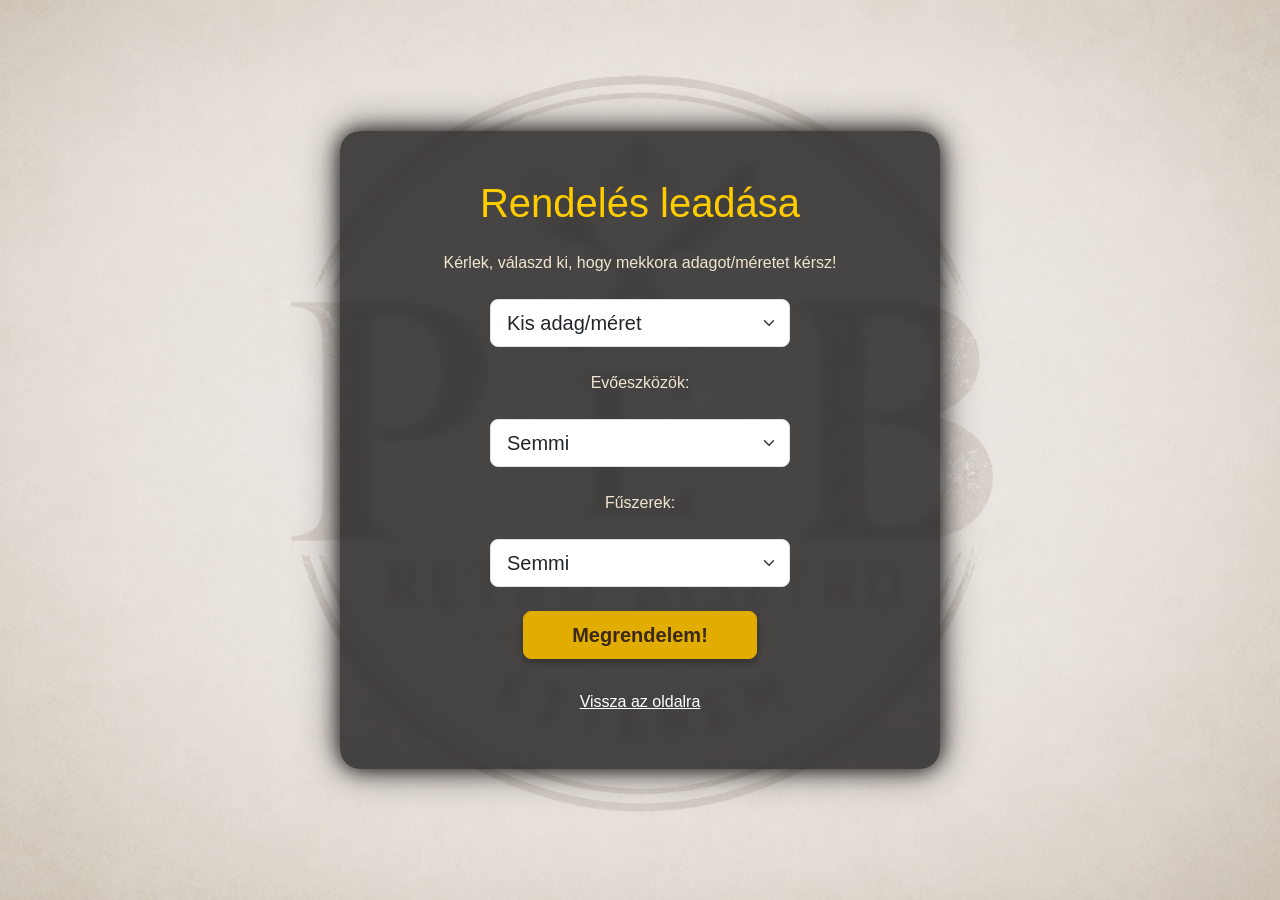
<file: rendelesedvard.html>
<!DOCTYPE html>
<html lang="hu">
<head>
    <meta charset="UTF-8">
    <meta name="viewport" content="width=device-width, initial-scale=1.0">
    <title>Rendelés - Retró Bisztró</title>
    <link href="https://cdn.jsdelivr.net/npm/bootstrap@5.3.0/dist/css/bootstrap.min.css" rel="stylesheet">
    <link rel="stylesheet" href="retrobisztro.css"> 
</head>
<body>

    <div class="container box_shadow m-auto p-5 text-center" style="max-width: 600px; color: #f1e4d0;">
        <h1 class="mb-4" style="color: #ffcc00;">Rendelés leadása</h1>
        <p class="mb-4">Kérlek, válaszd ki, hogy mekkora adagot/méretet kérsz!</p>
        
        <select id="gulyaslevesTipus" class="form-select form-select-lg mb-4 mx-auto" style="max-width: 300px; cursor: pointer;">
            <option value="turos">Kis adag/méret </option>
            <option value="almas">Közepes adag/méret </option>
            <option value="cukros">Úristen very BIG adag/méret </option>
        </select>
    <p class="mb-4">Evőeszközök:</p>
        <select id="belesTipus" class="form-select form-select-lg mb-4 mx-auto" style="max-width: 300px; cursor: pointer;">
            <option value="nincs">Semmi</option>
            <option value="cukor">Kanál [Papír] (ingyen)</option>
            <option value="tejfol">Fém kanál (+100 ft)</option>
            <option value="sajt"> Fém Villa (+100 ft)</option>+
        </select>   
        <p class="mb-4">Fűszerek:</p>
        <select id="belesTipus" class="form-select form-select-lg mb-4 mx-auto" style="max-width: 300px; cursor: pointer;">
            <option value="nincs">Semmi</option>
            <option value="cukor">Só (50 Ft)</option>
            <option value="tejfol">Bors (50 ft)</option>
        </select>
        <button onclick="sikeresRendeles()" class="btn btn-warning btn-lg button1 fw-bold px-5">
            Megrendelem!
        </button>
        
        <br>
        <a href="Kaja3.html" class="btn btn-link mt-4 text-white">Vissza az oldalra</a>
    </div>

    <script>
        function sikeresRendeles() {
            
            var kivalasztottBeles = document.getElementById("gulyaslevesTipus");
            var belesSzoveg = kivalasztottBeles.options[kivalasztottBeles.selectedIndex].text;


            
            alert("A rendelés sikeresen meg lett rendelve!\n\nVálasztott termék: " + belesSzoveg + "\n\nHamarosan hozzuk a rendelésed!");
        }
    </script>

</body>
</html>
</file>
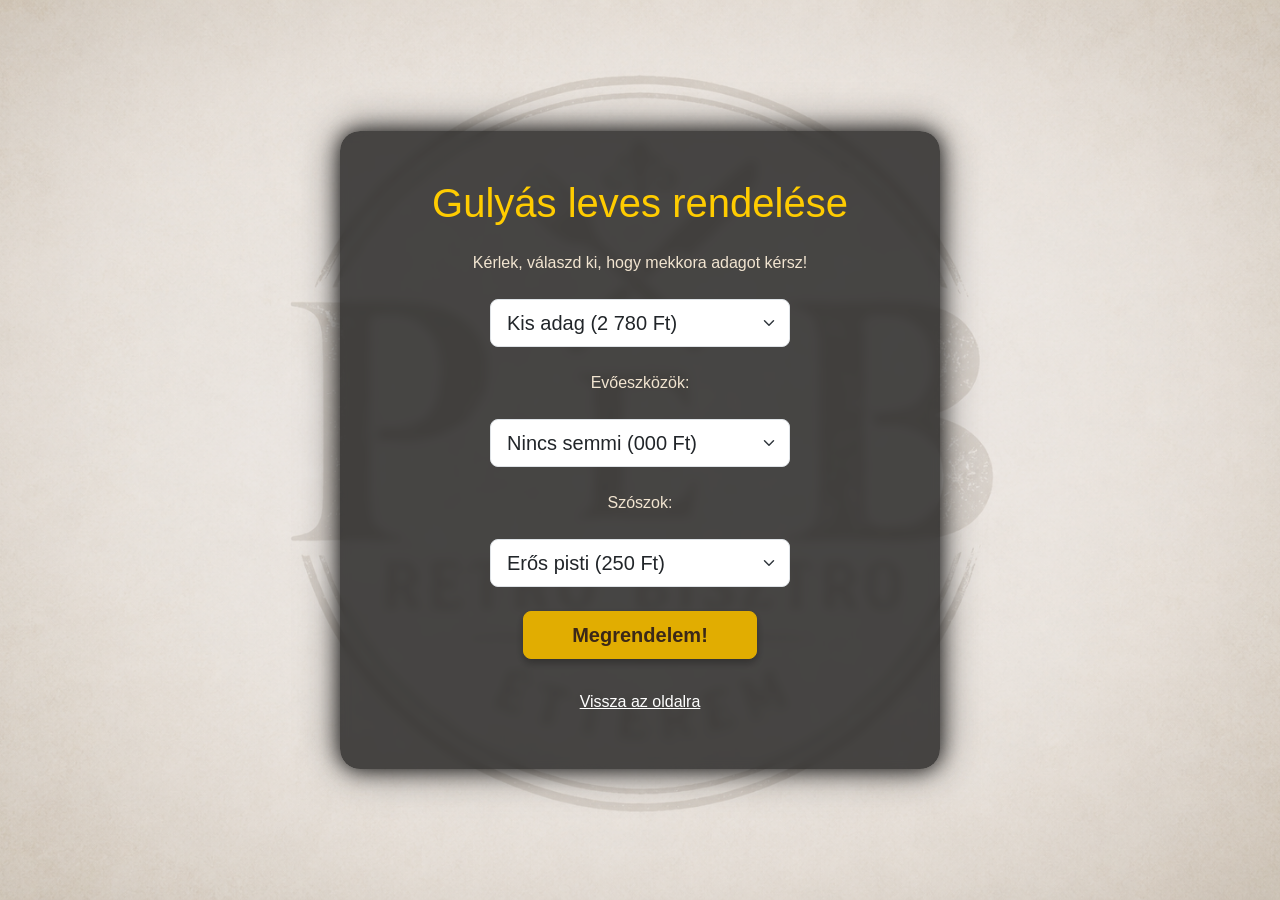
<file: rendelesgulyas.html>
<!DOCTYPE html>
<html lang="hu">
<head>
    <meta charset="UTF-8">
    <meta name="viewport" content="width=device-width, initial-scale=1.0">
    <title>Rendelés - Retró Bisztró</title>
    <link href="https://cdn.jsdelivr.net/npm/bootstrap@5.3.0/dist/css/bootstrap.min.css" rel="stylesheet">
    <link rel="stylesheet" href="retrobisztro.css"> 
</head>
<body>

    <div class="container box_shadow m-auto p-5 text-center" style="max-width: 600px; color: #f1e4d0;">
        <h1 class="mb-4" style="color: #ffcc00;">Gulyás leves rendelése</h1>
        <p class="mb-4">Kérlek, válaszd ki, hogy mekkora adagot kérsz!</p>
        
        <select id="gulyaslevesTipus" class="form-select form-select-lg mb-4 mx-auto" style="max-width: 300px; cursor: pointer;">
            <option value="turos">Kis adag (2 780 Ft)</option>
            <option value="almas">Közepes adag (AKCIÓS!!! 3 000 Ft)</option>
            <option value="cukros">Úristen very BIG adag (4 000 Ft)</option>
        </select>
    <p class="mb-4">Evőeszközök:</p>
        <select id="belesTipus" class="form-select form-select-lg mb-4 mx-auto" style="max-width: 300px; cursor: pointer;">
            <option value="nincs">Nincs semmi (000 Ft)</option>
            <option value="cukor">Kanál [Papír] (ingyen)</option>
            <option value="tejfol">Működőképes kanál (100 ft)</option>
            <option value="sajt">XXl Fakanál (2 000 ft)</option>
        </select>
        <p class="mb-4">Szószok:</p>
        <select id="belesTipus" class="form-select form-select-lg mb-4 mx-auto" style="max-width: 300px; cursor: pointer;">
            <option value="nincs">Erős pisti (250 Ft)</option>
            <option value="cukor">Erősebb pisti (300 Ft)</option>
            <option value="tejfol">Só (50 ft)</option>
            <option value="sajt"> Semmi (0 ft)</option>
        </select>
        <button onclick="sikeresRendeles()" class="btn btn-warning btn-lg button1 fw-bold px-5">
            Megrendelem!
        </button>
        
        <br>
        <a href="Kaja3.html" class="btn btn-link mt-4 text-white">Vissza az oldalra</a>
    </div>

    <script>
        function sikeresRendeles() {
            
            var kivalasztottBeles = document.getElementById("gulyaslevesTipus");
            var belesSzoveg = kivalasztottBeles.options[kivalasztottBeles.selectedIndex].text;


            
            alert("A rendelés sikeresen meg lett rendelve!\n\nVálasztott termék: " + belesSzoveg + "\n\nHamarosan hozzuk a rendelésed!");
        }
    </script>

</body>
</html>
</file>
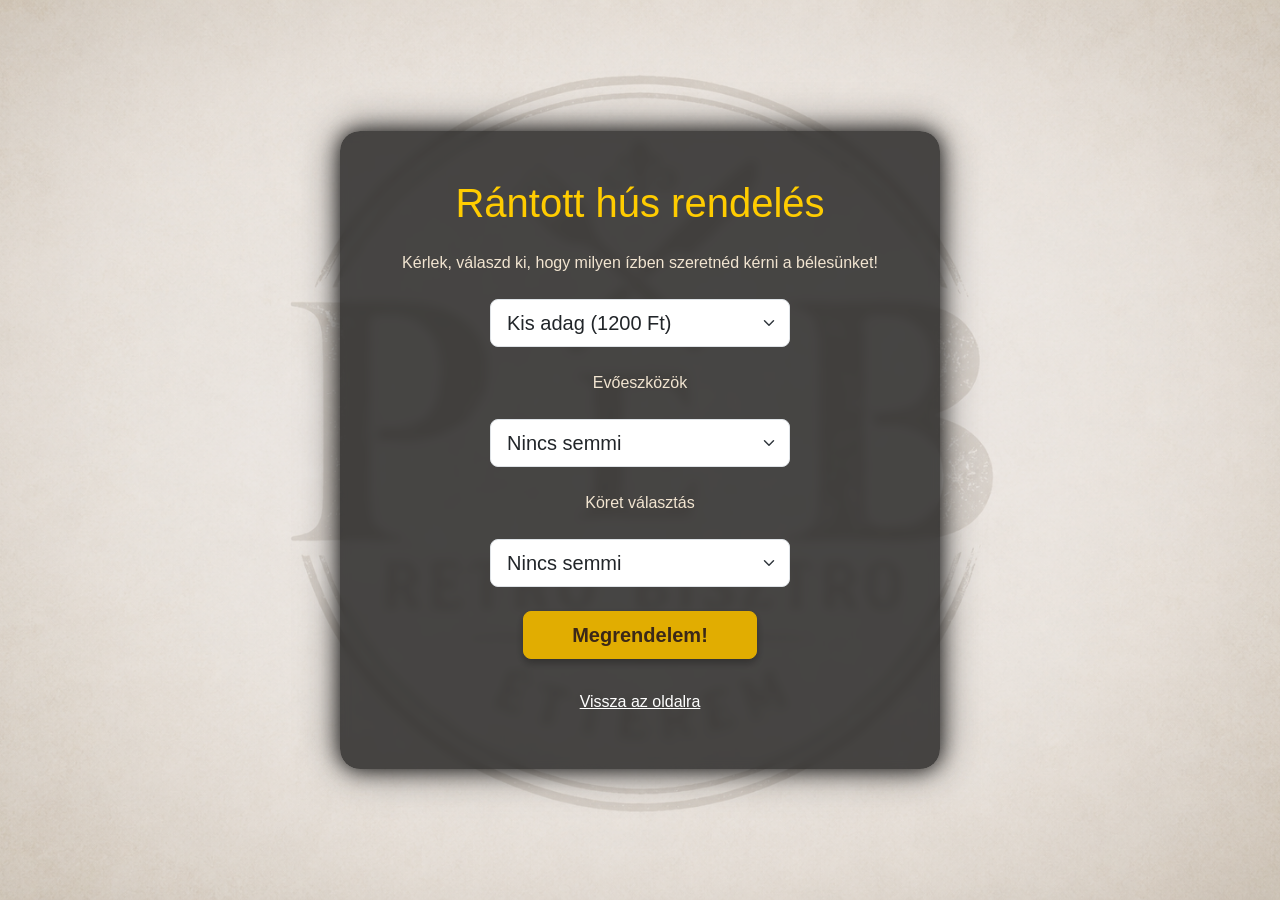
<file: rendelesrantotthus.html>
<!DOCTYPE html>
<html lang="hu">
<head>
    <meta charset="UTF-8">
    <meta name="viewport" content="width=device-width, initial-scale=1.0">
    <title>Rendelés - Retró Bisztró</title>
    <link href="https://cdn.jsdelivr.net/npm/bootstrap@5.3.0/dist/css/bootstrap.min.css" rel="stylesheet">
    <link rel="stylesheet" href="retrobisztro.css"> 
</head>
<body>

    <div class="container box_shadow m-auto p-5 text-center" style="max-width: 600px; color: #f1e4d0;">
        <h1 class="mb-4" style="color: #ffcc00;">Rántott hús rendelés</h1>
        <p class="mb-4">Kérlek, válaszd ki, hogy milyen ízben szeretnéd kérni a bélesünket!</p>
        
        <select id="adagTipus" class="form-select form-select-lg mb-4 mx-auto" style="max-width: 300px; cursor: pointer;">
            <option value="kis">Kis adag (1200 Ft)</option>
            <option value="normal">Normál adag (1700 Ft)</option>
            <option value="nagy"> Nagy adag (2300 Ft)</option>
        </select>
    <p class="mb-4">Evőeszközök</p>
        <select id="evoeszkoz" class="form-select form-select-lg mb-4 mx-auto" style="max-width: 300px; cursor: pointer;">
            <option value="nincs">Nincs semmi</option>
            <option value="villa/kes">Műanyag villa/kés(ingyen)</option>
            <option value="villa">Fém villa(100 ft)</option>
            <option value="kes">Fém kés(200 ft)</option>
        </select>
    <p class="mb-4">Köret választás</p>    
        <select id="rantotthusTipus" class="form-select form-select-lg mb-4 mx-auto" style="max-width: 300px; cursor: pointer;">
            <option value="nincs">Nincs semmi</option>
            <option value="hasab">Hasábburgonya (500 ft)</option>
            <option value="rizs">Rizs (300 ft)</option>
            <option value="salata">Saláta (400 ft)</option>
        </select>

        <button onclick="sikeresRendeles()" class="btn btn-warning btn-lg button1 fw-bold px-5">
            Megrendelem!
        </button>
        
        <br>
        <a href="Kaja2.html" class="btn btn-link mt-4 text-white">Vissza az oldalra</a>
    </div>

    <script>
        function sikeresRendeles() {
            
            var kivalasztottBeles = document.getElementById("rantotthusTipus");
            var belesSzoveg = kivalasztottBeles.options[kivalasztottBeles.selectedIndex].text;

            
            alert("A rendelés sikeresen meg lett rendelve!\n\nVálasztott termék: " + belesSzoveg + "\n\nHamarosan hozzuk a rendelésed!");
        }
    </script>

</body>
</html>
</file>
<file: retrobisztro.css>
/* random cucc */

body {
     font-family: 'Gill Sans', 'Gill Sans MT', Calibri, 'Trebuchet MS', sans-serif;
    display: flex;
    flex-direction: column;
        background-image: url("hatter.png");
    background-size: cover;
    background-position: center;
    background-repeat: no-repeat;
    min-height: 100vh;
    background-attachment: fixed;
}




.header,
header,
footer {
    background: rgba(0, 0, 0, 0.6) !important; 
    backdrop-filter: blur(6px) !important ;      
    border-bottom: 2px solid rgba(48, 21, 0, 0.548) !important;
}

.main-content {
    flex: 1;
}

.box_shadow {
    margin: 50px auto;
    padding: 15px;
    max-width: 600px;
    background: rgba(0, 0, 0, 0.7);
    color: white;
    border-radius: 20px;
    box-shadow: 
        0 0 20px rgba(0,0,0,0.8),
        0 0 40px rgba(0,0,0,0.6);
    backdrop-filter: blur(5px) ;
}



.blur {
    backdrop-filter: blur(5px);
}

.shadow {
    
    box-shadow: 
        0 0 20px rgba(0,0,0,0.8),
        0 0 40px rgba(0,0,0,0.6);
        background: rgba(0, 0, 0, 0.7);
        border-radius: 20px !important;
    overflow: hidden ;
   
}

/* card cucc */

.card {
    background: rgba(255, 255, 255, 0.1) !important; 
    backdrop-filter: blur(10px) !important;       
    -webkit-backdrop-filter: blur(10px);
    border: 5px double rgba(255, 255, 255, 0.37) !important; 
    border-radius: 20px !important;
    overflow: hidden ;
    color: white !important;                    
    transition: transform 0.3s ease, box-shadow 0.3s ease; 
    margin-bottom: 25px;
    margin-top: 25px;
}


.card:hover {
    transform: translateY(-10px);
    box-shadow: 0 10px 20px rgba(0, 0, 0, 0.5);
    background: rgba(255, 255, 255, 0.15) !important;
}


.card-body, .container {
    padding: 20px;
    text-align: center;
}

.card-img-top {
    border-bottom: 1px solid rgba(255, 255, 255, 0.1);
    object-fit: cover; 
    
}

.card-img {
    height: 800px;
}

/* footer cucc */


footer {
    font-family: sans-serif;  
    border-top: 10px double #a7a6a6;
}

footer p {
    margin: 5px 0;             
    font-size: 0.9rem;         
}

footer hr {
    width: 100px;               
    border-top: 3px dotted #faf8f8;
    margin: 10px auto;
}

/* nav cucc */

.nav-logo {
    height: 60px;
    width: auto;
    margin-top: 5px;
    transition: transform 0.3s ease;
}

.custom-nav {
    background: rgba(129, 123, 90, 0.5) !important; 
    backdrop-filter: blur(8px);               
    border-top: 1px solid rgba(0, 0, 0, 0.392);
    border-bottom: 4px dotted rgba(87, 77, 62, 0.462);
    padding: 10px 0;
}


.brand-text {
    font-weight: 300;
    letter-spacing: 2px;
    color: #ffffff;
}


.custom-nav .nav-link {
    color: rgba(255, 255, 255, 0.8) !important;
    font-weight: 400;
    transition: all 0.3s ease;
    margin: 0 5px;
}


.custom-nav .nav-link:hover {
    color: #ffcc00 !important; 
    transform: translateY(-2px); /
}


.dropdown-menu {
    background: rgba(30, 30, 30, 0.95);
    border: 1px solid #444;
}

.dropdown-item {
    color: white;
}

.dropdown-item:hover {
    background-color: #ffcc00;
    color: black;
}

/* header cucc */

.main-header {
    padding: 40px 0 20px 0;
    color: white;
    text-align: center;
}


.main-header h1 {
    font-size: 3.5rem;
    font-weight: 700;
    letter-spacing: 3px;
    text-transform: uppercase;
    margin-bottom: 5px;
    text-shadow: 2px 2px 10px rgba(0,0,0,0.5);
}


.tagline {
    font-style: italic;
    font-size: 1.2rem;
    opacity: 0.8;
    letter-spacing: 1px;
}



/* béles cuccaim */

.box_shadow1 {
    font-family: 'Gill Sans', 'Gill Sans MT', Calibri, 'Trebuchet MS', sans-serif;
    margin: 70px auto;
    padding: 15px;
    max-width: 900px;
    background: rgba(214, 131, 7, 0.7);
    color: white;
    border-radius: 20px;
    box-shadow: 
        0 0 20px #533703,
        0 0 40px #533703;
    backdrop-filter: blur(2px) ;
}

.box1 {
   
    background: #db8707cc;
    margin: 50px auto;
    max-width: 120px;
    border-radius: 15px;
    padding: 7px;
    color: #775007;
    box-shadow: 
        0 0 20px  #533703,
        0 0 40px  #533703;
    backdrop-filter: blur(1px) !important;
}


.beleskepek {
 
    width: 400px;
    float: left;
    border-radius: 15px;
    border: 5px solid #442d03;
    
     box-shadow: 
        0 0 20px #775007,
        0 0 40px #775007;
  transition: transform 0.3s ease-in; 
}


.beleskepek:hover {

    transform: translateY(-10px);
    box-shadow: 
        0 0 20px #775007,
        0 0 40px #775007;
   
}

.col-md-6 {
    color: #775007; 
}

.button1 {
     font-family: 'Gill Sans', 'Gill Sans MT', Calibri, 'Trebuchet MS', sans-serif;
background-color: #e1ad01; 
border-color: #e1ad01; 
color: #3b2818; 
box-shadow: 0 4px 8px rgba(0,0,0,0.3);
}

hr {
    color: #3b2818;
}

.beles-kis-kartya {
    font-family: 'Gill Sans', 'Gill Sans MT', Calibri, 'Trebuchet MS', sans-serif;
    background: rgba(214, 131, 7, 0.7);
    border-radius: 20px;
    box-shadow: 
        0 0 20px #533703,
        0 0 40px #533703;
    backdrop-filter: blur(2px);
    

    height: 100%; 
    display: flex;
    flex-direction: column;
    overflow: hidden;
    
    
    transition: transform 0.3s ease, box-shadow 0.3s ease;
}

/* Egy kis interaktív lebegő effekt, ha ráviszik az egeret */
.beles-kis-kartya:hover {
    transform: translateY(-5px);
    box-shadow: 0 0 30px #775007;
}

/* A kártyák tetején lévő képek szabályozása */
.kis-kartya-kep {
    width: 100%;
    height: 200px; /* Fix magasság, így a 3 kép tökéletesen egy vonalba kerül */
    object-fit: cover; /* Levágja a képek szélét torzítás nélkül, ha nem egyforma az arányuk */
    border-bottom: 5px solid #442d03; /* A sötétbarna keret a kép aljára */
}

/* A szöveges rész a kártyán belül */
.kis-kartya-szoveg {
    padding: 20px;
    text-align: center;
    color: #775007; /* Ugyanaz a sötétbarna szín, mint a nagy kártyánál */
    flex-grow: 1;
}

.kis-kartya-szoveg h4 {
    font-weight: bold;
    margin-bottom: 10px;
    text-transform: uppercase;
    font-size: 1.3rem;
}

.kis-kartya-szoveg p {
    font-size: 0.95rem;
    line-height: 1.4;
    margin: 0;
}


/* rántott hús cuccaim */

.rantott_shadow1 {
    font-family: 'Gill Sans', 'Gill Sans MT', Calibri, 'Trebuchet MS', sans-serif;
    margin: 70px auto;
    padding: 15px;
    max-width: 900px;
    background: rgba(34, 139, 34, 0.75);
    color: white;
    border-radius: 20px;
    box-shadow: 0 0 20px #0f3d0f, 0 0 40px #0f3d0f;
    backdrop-filter: blur(2px);
}

.rantott_box1 {
    background: rgba(50, 205, 50, 0.8);
    margin: 50px auto;
    max-width: 120px;
    border-radius: 15px;
    padding: 7px;
    color: #103810;
    box-shadow: 0 0 20px #0f3d0f, 0 0 40px #0f3d0f;
}

.rantott_kepek {
    width: 400px;
    margin-left: 31px;
    float: left;
    border-radius: 15px;
    border: 5px solid #0f3d0f;
    box-shadow: 0 0 20px #0f3d0f, 0 0 40px #0f3d0f;
    transition: transform 0.3s ease-in;
}

.rantott_kepek:hover {
    transform: translateY(-10px);
    box-shadow: 0 0 20px #0f3d0f, 0 0 40px #0f3d0f;
}

.rantott_col {
    color: #103810;
}

/* welcome cucc */

#welcome-box {
            display: none;
            position: fixed;
            top: 50%;
            left: 50%;
            transform: translate(-50%, -50%);
            background: rgba(56, 35, 18, 0.95);
            border: 2px solid #e1ad01;
            border-radius: 15px;
            padding: 40px;
            z-index: 1000;
            text-align: center;
            box-shadow: 0px 0px 30px rgba(225, 173, 1, 0.4);
            color: #f1e4d0;
            animation: popIn 0.5s cubic-bezier(0.175, 0.885, 0.32, 1.275);

}
#welcome-box h2 {
           color: #ffcc00;
           margin-bottom: 15px;
}

#welcome-box button {
            margin-top: 15px;
            padding:12px 35px;
            cursor:pointer;
            background:#e1ad01;
            color:#3b2818;
            border:none;
            border-radius: 8px;
            font-size: 1.2rem;
            font-weight: bold;
            box-shadow: 0 4px 8px rgba(0,0,0,0.3);
            transition: all 0.3s ease;
            

}

#welcome-box button:hover {
    background: #ffcc00;
    transform: translateY(-3px);
    box-shadow:  0 6px 15px rgba(225,173,1,0.6);
}

#overlay{
            display:none;
            position:fixed;
            top:0;
            left:0;
            width:100%;
            height:100%;
            background:rgba(20, 12, 5, 0.85);
            backdrop-filter: blur(4px);
            z-index:999;
}

@keyframes popIn {
    0% { transform: translate(-50%, -40%) scale(0.8); opacity: 0; }
    100% { transform: translate(-50%, -50%) scale(1); opacity: 1; }
}

















/* easter egg */

.nagy-meret {
    position: relative;
    top: -60px; /* 20 pixellel feljebb csúsztatja */
}

.kepes-gomb {
    float: right;
    background: transparent;
    border: none;
    padding: 0;
    cursor: pointer;
    outline: none;
    display: inline-block; 
    width: fit-content;
}

/* A nagyon kicsi gomb mérete */
.kicsi-meret img {
    float: right;
    width: 30px; /* Nagyon pici, 30 pixel széles */
    height: auto;
    transition: transform 0.2s; /* Sima animáció rámutatáskor */
}

.kicsi-meret:hover img {
    transform: scale(1.1); /* Picit megnő, ha ráviszed az egeret */
}

/* A második, kicsit nagyobb gomb mérete */
.nagy-meret img {
    width: 120px; /* Kicsit nagyobb, 120 pixel széles */
    height: auto;
    transition: transform 0.2s;
    border-radius: 10px; /* Finom lekerekítés (opcionális) */
    box-shadow: 0 4px 10px rgba(0,0,0,0.5); /* Adunk neki egy kis retró árnyékot */
}

.nagy-meret:hover img {
    transform: scale(1.05);
}
</file>
